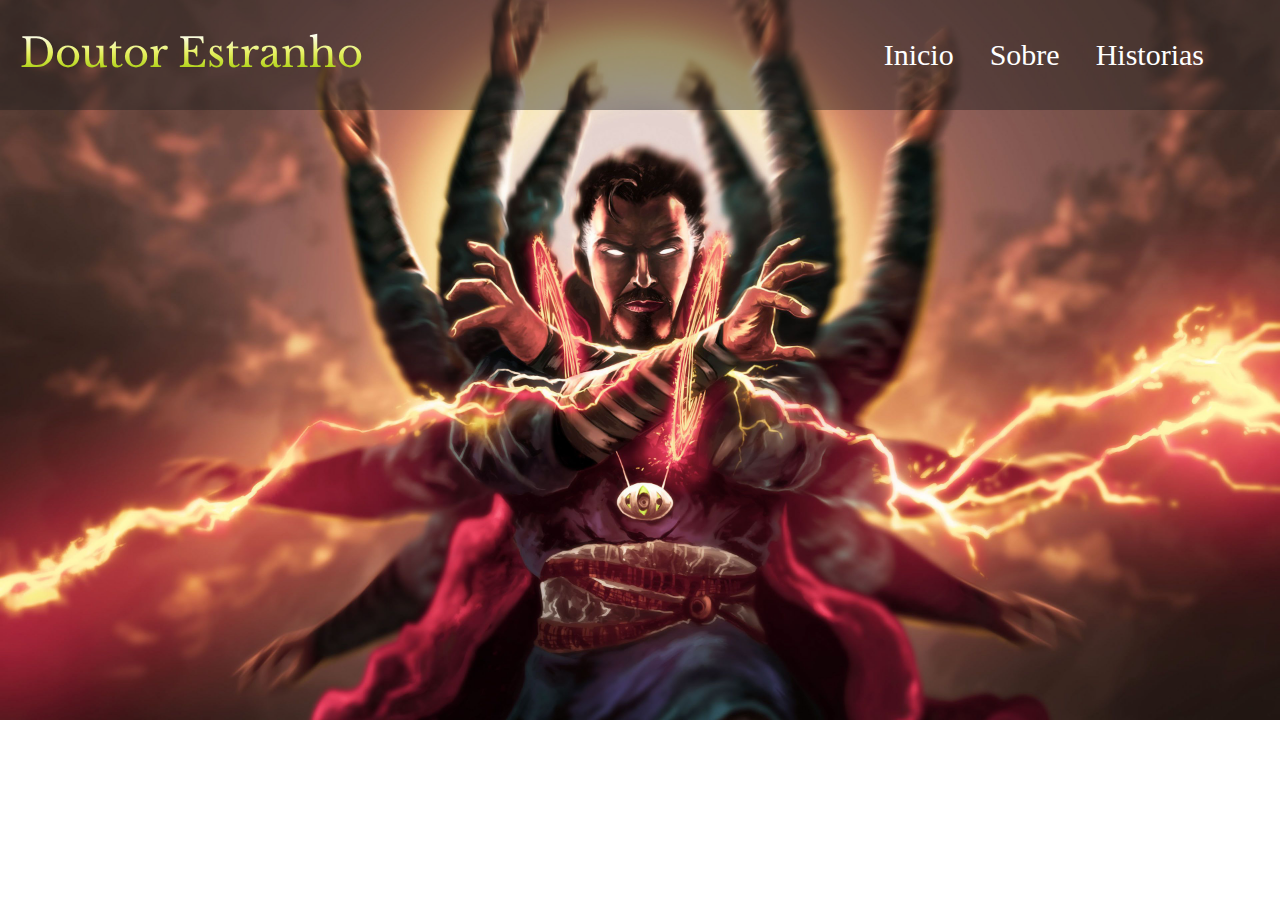
<file: Site Dr.estranho/index.html>
<!DOCTYPE html>
<html>
    <head>
        <meta charset='utf-8'>
        <title>Tudo Sobre o Dr.Estranho</title>
        <link rel="stylesheet" href="reset.css">
        <link rel="stylesheet" href="index.css">
        <link rel="preconnect" href="https://fonts.googleapis.com">
        <link rel="preconnect" href="https://fonts.gstatic.com" crossorigin>
        <link href="https://fonts.googleapis.com/css2?family=Libre+Baskerville&display=swap" rel="stylesheet">
    </head>

    <body>
        <header>

            

            <div class="formato-header">

                <h1 class="nome" > Doutor Estranho </h1>

                <ul>
                    <li class="ajustador_Pai">
                        <div class="ajustador__filho">
                            <a class="tirar-decoraçao" href="index.html">Inicio</a>
                        </div>

                        <div class="ajustador__filho">
                            <a class="tirar-decoraçao" href="sobre.html">Sobre</a> 
                        </div>

                        <div class="ajustador__filho">
                            <a class="tirar-decoraçao" href="historias.html"> Historias</a>
                        </div>
                    </li>
                </ul>
            </div>
        
        </header>

    
    </body>
</html>
</file>
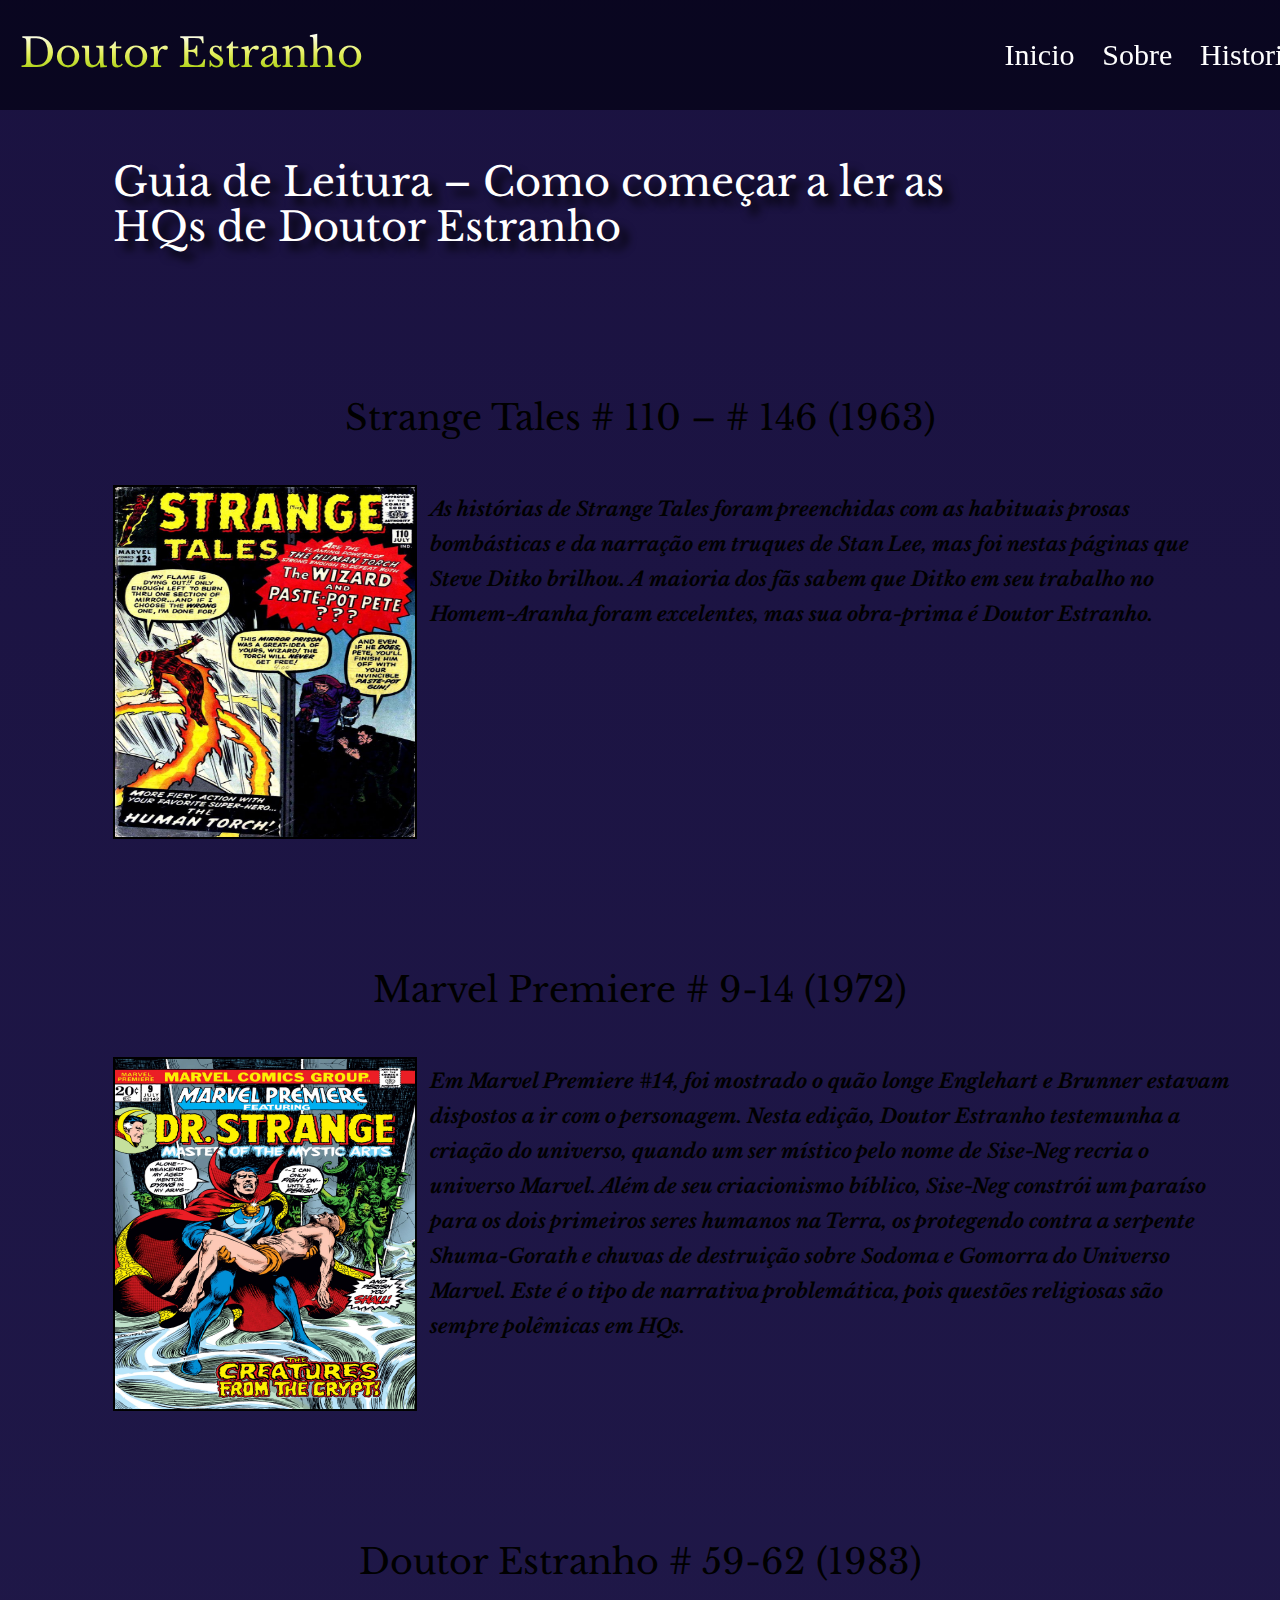
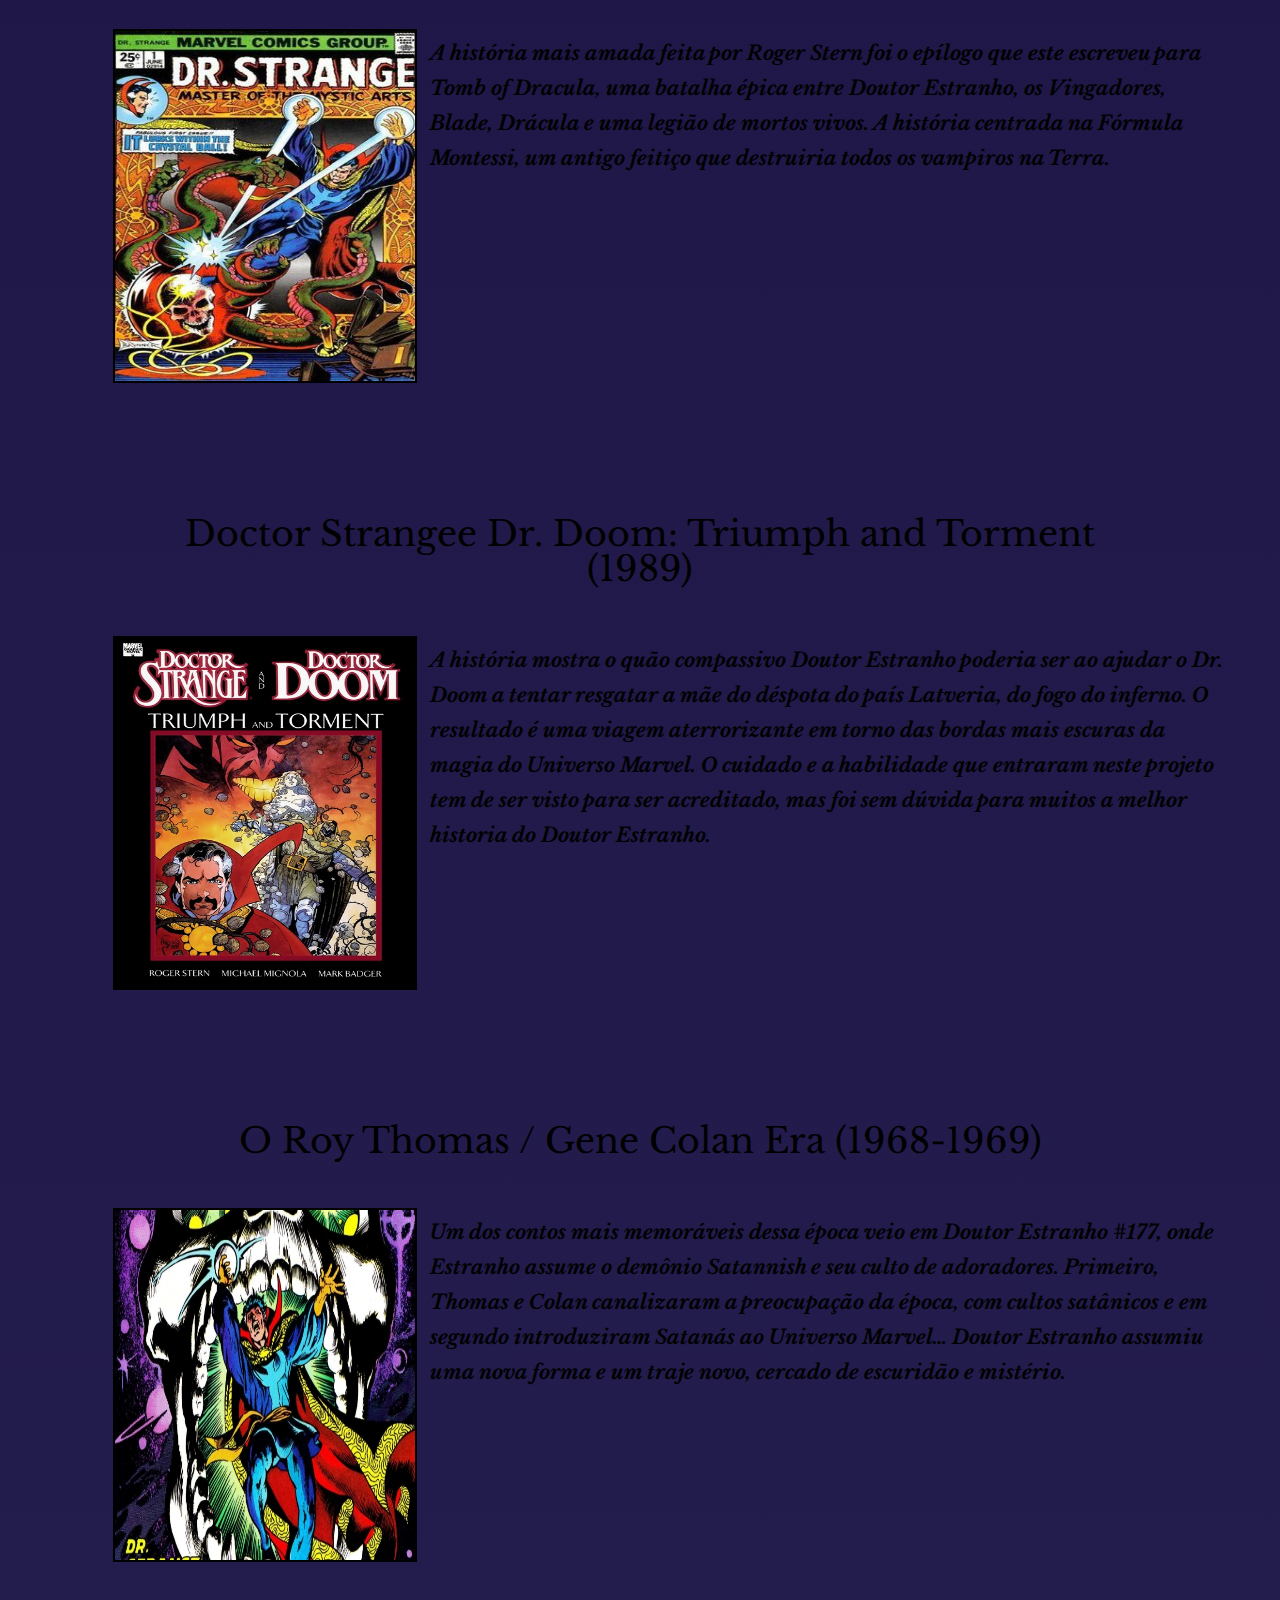
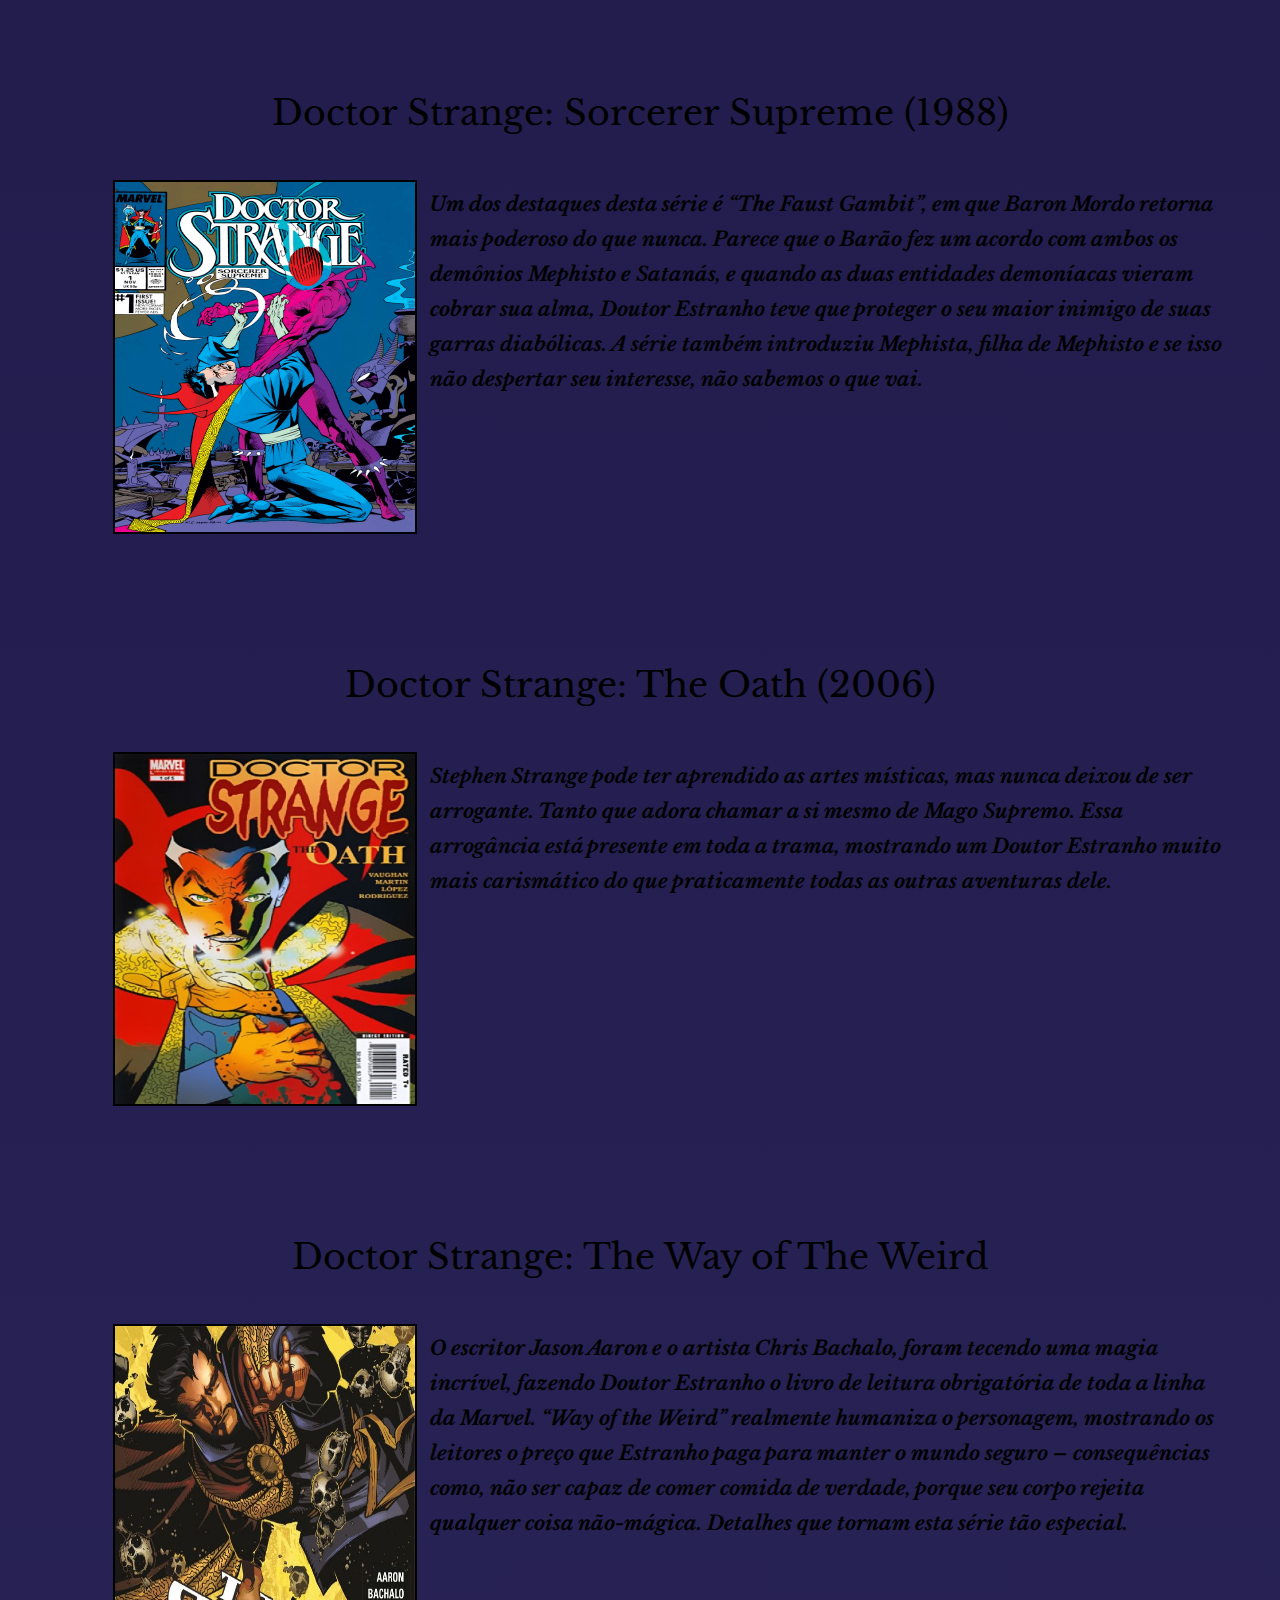
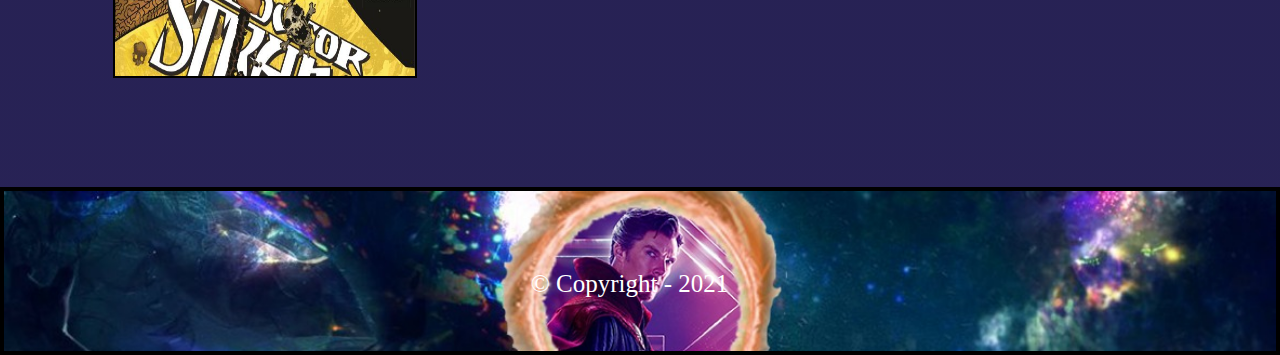
<file: Site Dr.estranho/historias.html>
<!DOCTYPE html>
<html>
<head>
    <meta charset='utf-8'>
    <title>Historias Sobre o Dr.Estranho</title>
    <link rel="stylesheet" href="reset.css">
	<link rel="stylesheet" href="historias.css">
    <link rel="preconnect" href="https://fonts.googleapis.com">
    <link rel="preconnect" href="https://fonts.gstatic.com" crossorigin>
    <link href="https://fonts.googleapis.com/css2?family=Libre+Baskerville&display=swap" rel="stylesheet">
</head>
<body>

   
    <div class="fundo">
        <header>

            <div class="formato-header">

                <h1 class="nome" > Doutor Estranho </h1>

                <ul>
                    <li class="ajustador_Pai">
                        <div class="ajustador__filho">
                            <a class="tirar-decoraçao" href="index.html">Inicio</a>
                        </div>

                        <div class="ajustador__filho">
                            <a class="tirar-decoraçao" href="sobre.html">Sobre</a> 
                        </div>

                        <div class="ajustador__filho">
                            <a class="tirar-decoraçao" href="historias.html"> Historias</a>
                        </div>
                    </li>
                </ul>
            </div>
        </header>

        <h1 id="titulo-principal">Guia de Leitura – Como começar a ler as <br> HQs de Doutor Estranho</h1>

        <h2 class="subtitulo1">Strange Tales # 110 – # 146 (1963)</h2>

        <img class="hqs1" src="imagem-hqs1.jpg" alt="">

        <p class="text1">As histórias de Strange Tales foram preenchidas com as habituais prosas bombásticas e da narração em truques de Stan Lee, mas foi nestas páginas que Steve Ditko brilhou. A maioria dos fãs sabem que Ditko em seu trabalho no Homem-Aranha foram excelentes, mas sua obra-prima é  Doutor Estranho.</p>


        <h2 class="subtitulo2">Marvel Premiere # 9-14 (1972)</h2>

        <img class="hqs2" src="imagem-hqs2.jpg" alt="">

        <p class="text2">Em Marvel Premiere #14, foi mostrado o quão longe Englehart e Brunner estavam dispostos a ir com o personagem. Nesta edição, Doutor Estranho testemunha a criação do universo, quando um ser místico pelo nome de Sise-Neg recria o universo Marvel. Além de seu criacionismo bíblico, Sise-Neg constrói um paraíso para os dois primeiros seres humanos na Terra, os protegendo contra a serpente Shuma-Gorath e chuvas de destruição sobre Sodoma e Gomorra do Universo Marvel. Este é o tipo de narrativa problemática, pois questões religiosas são sempre polêmicas em HQs.</p>


        <h2 class="subtitulo3">Doutor Estranho # 59-62 (1983)</h2>

        <img class="hqs3" src="imagem-hqs3.jpg" alt="">

        <p class="text3">A história mais amada feita por Roger Stern foi o epílogo que este escreveu para Tomb of Dracula, uma batalha épica entre Doutor Estranho, os Vingadores, Blade, Drácula e uma legião de mortos vivos. A história centrada na Fórmula Montessi, um antigo feitiço que destruiria todos os vampiros na Terra.</p>
    

        <h2 class="subtitulo4">Doctor Strangee Dr. Doom: Triumph and Torment<br>(1989)</h2>

        <img class="hqs4" src="imagem-hqs4.jpg" alt="">

        <p class="text4">A história mostra o quão compassivo Doutor Estranho poderia ser ao ajudar o Dr. Doom a tentar resgatar a mãe do déspota do país Latveria, do fogo do inferno. O resultado é uma viagem aterrorizante em torno das bordas mais escuras da magia do Universo Marvel. O cuidado e a habilidade que entraram neste projeto tem de ser visto para ser acreditado, mas foi sem dúvida para muitos a melhor historia do Doutor Estranho.</p>


        <h2 class="subtitulo5">O Roy Thomas / Gene Colan Era (1968-1969)</h2>

        <img class="hqs5" src="imagem-hqs5.jpg" alt="">

        <p class="text5">Um dos contos mais memoráveis dessa época veio em Doutor Estranho #177, onde Estranho assume o demônio Satannish e seu culto de adoradores. Primeiro, Thomas e Colan canalizaram a preocupação da época, com cultos satânicos e em segundo introduziram Satanás ao Universo Marvel… Doutor Estranho assumiu uma nova forma e um traje novo, cercado de escuridão e mistério.</p>


        <h2 class="subtitulo6">Doctor Strange: Sorcerer Supreme (1988)</h2>

        <img class="hqs6" src="imagem-hqs6.jpg" alt="">

        <p class="text6">Um dos destaques desta série é “The Faust Gambit”, em que Baron Mordo retorna mais poderoso do que nunca. Parece que o Barão fez um acordo com ambos os demônios Mephisto e Satanás, e quando as duas entidades demoníacas vieram cobrar sua alma, Doutor Estranho teve que proteger o seu maior inimigo de suas garras diabólicas. A série também introduziu Mephista, filha de Mephisto e se isso não despertar seu interesse, não sabemos o que vai.</p>
    
    
        <h2 class="subtitulo7">Doctor Strange: The Oath (2006)</h2>

        <img class="hqs7" src="imagem-hqs7.jpg" alt="">

        <p class="text7">Stephen Strange pode ter aprendido as artes místicas, mas nunca deixou de ser arrogante. Tanto que adora chamar a si mesmo de Mago Supremo. Essa arrogância está presente em toda a trama, mostrando um Doutor Estranho muito mais carismático do que praticamente todas as outras aventuras dele.</p>

        
        <h2 class="subtitulo8">Doctor Strange: The Way of The Weird</h2>

        <img class="hqs8" src="imagem-hqs8.jpg" alt="">

        <p class="text8">O escritor Jason Aaron e o artista Chris Bachalo, foram tecendo uma magia incrível, fazendo Doutor Estranho o livro de leitura obrigatória de toda a linha da Marvel. “Way of the Weird” realmente humaniza o personagem, mostrando os leitores o preço que Estranho paga para manter o mundo seguro – consequências como, não ser capaz de comer comida de verdade, porque seu corpo rejeita qualquer coisa não-mágica. Detalhes que tornam esta série tão especial.</p>
 
        <footer>

            
            <div class="rodape">
                <p class="copyright">&copy; Copyright - 2021</p>
            </div>
            

        </footer>
        
    </div>
</body>
</file>
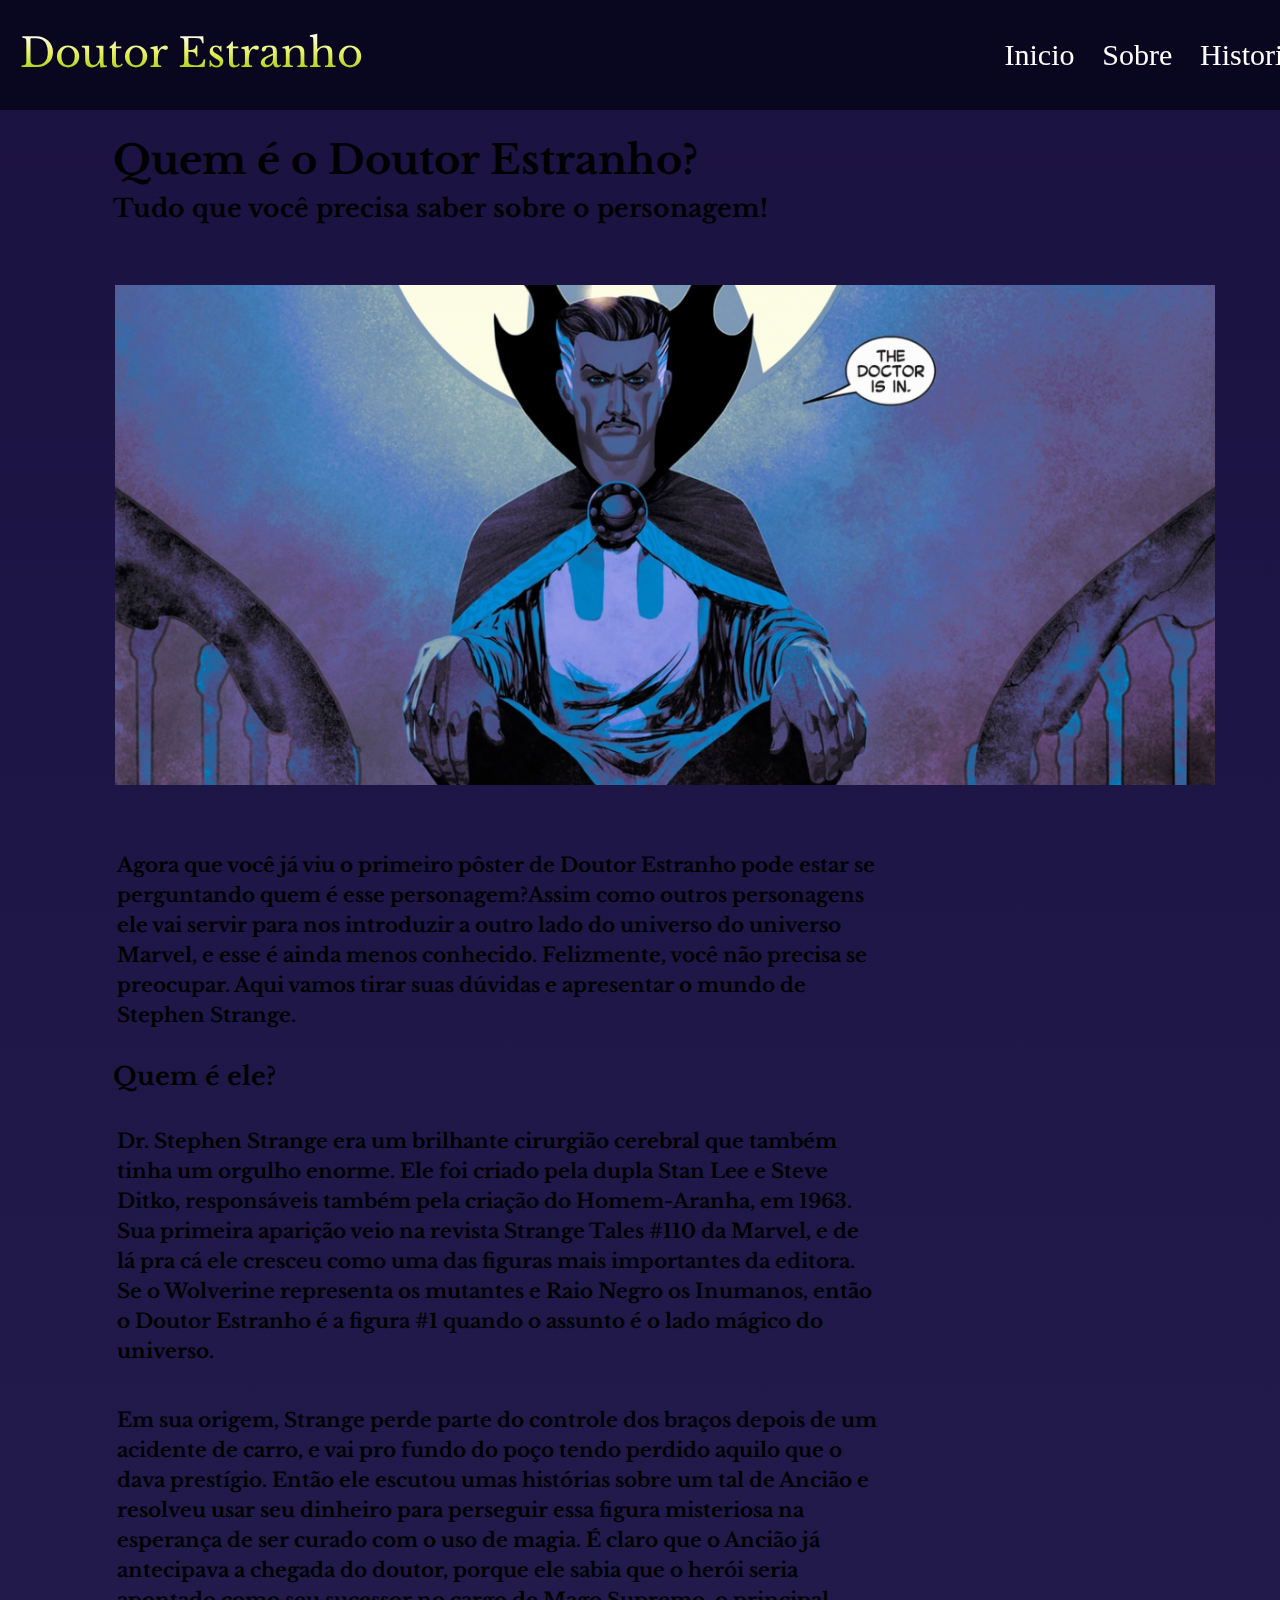
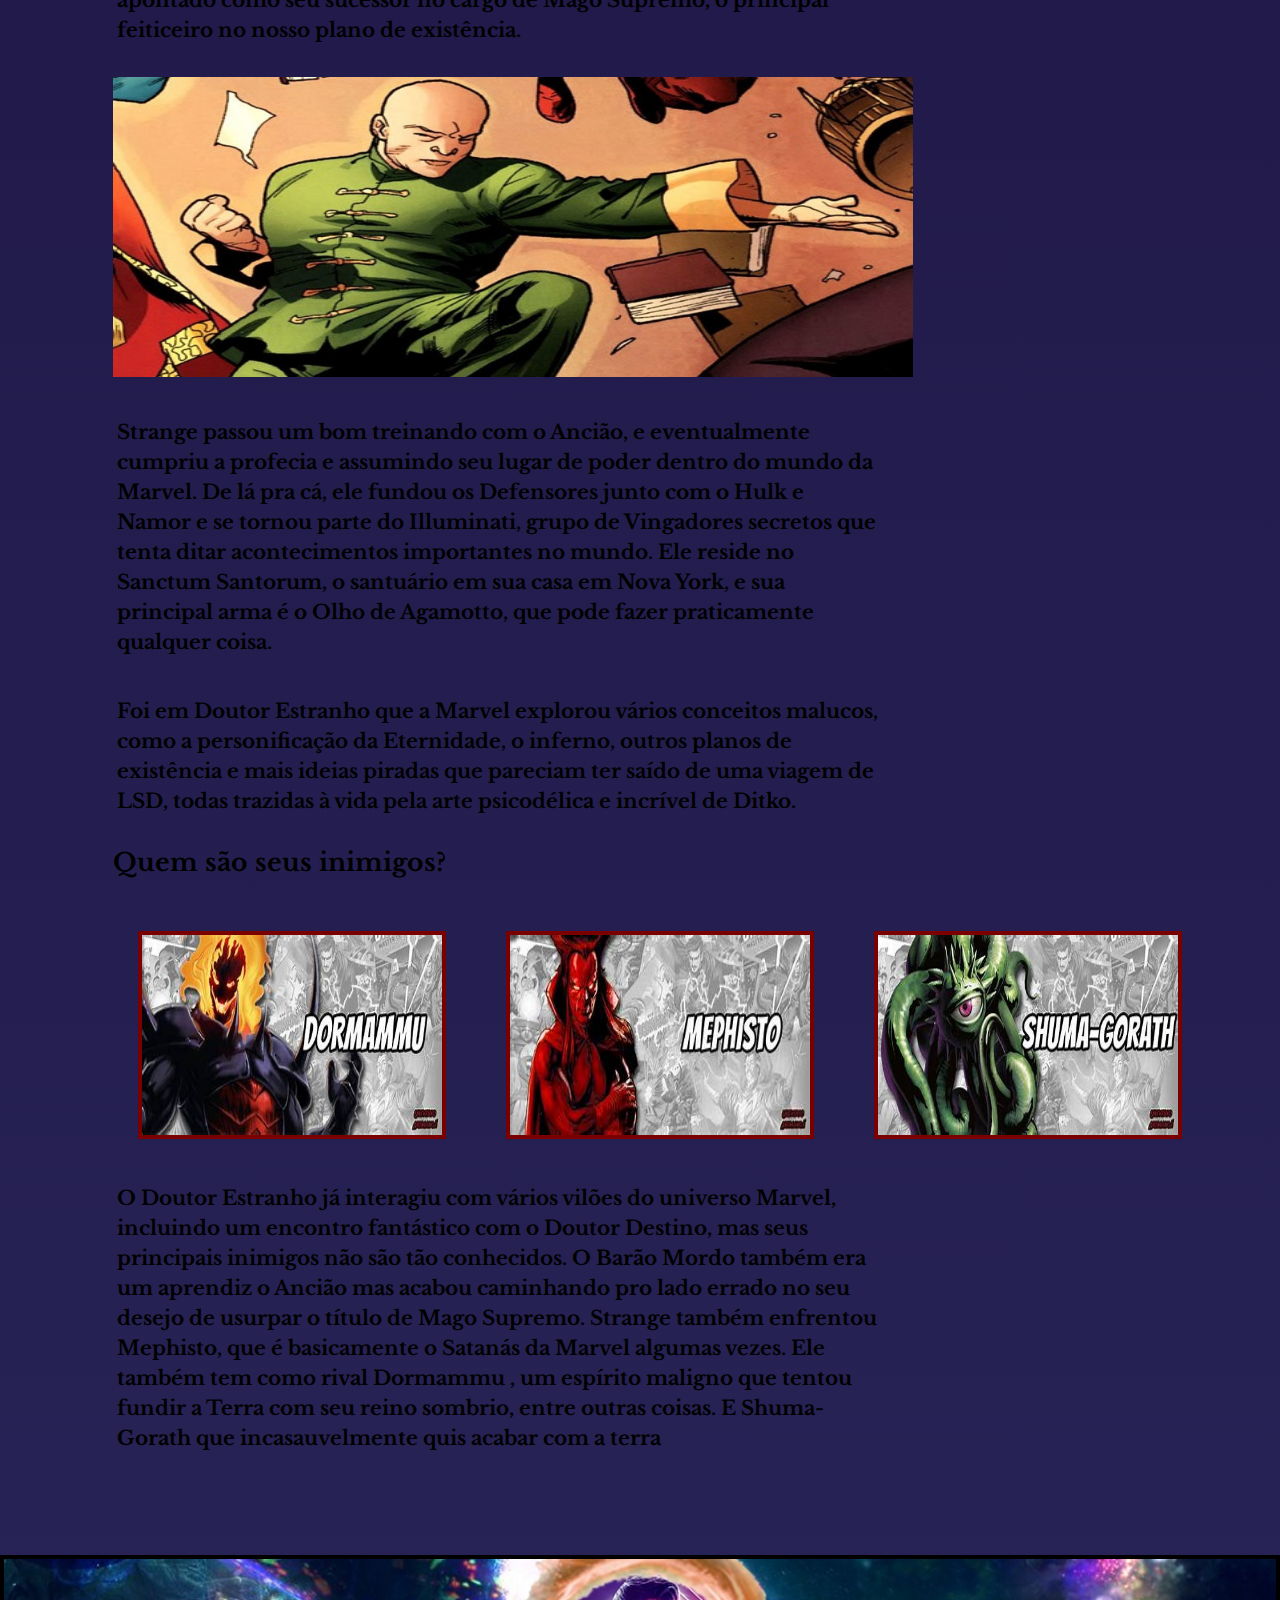
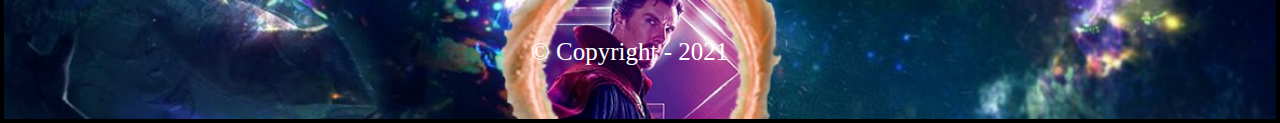
<file: Site Dr.estranho/sobre.html>
<!DOCTYPE html>
<html>
<head>
    <meta charset='utf-8'>
    <title>Tudo Sobre o Dr.Estranho</title>
    <link rel="stylesheet" href="reset.css">
	<link rel="stylesheet" href="sobre.css">
    <link rel="preconnect" href="https://fonts.googleapis.com">
    <link rel="preconnect" href="https://fonts.gstatic.com" crossorigin>
    <link href="https://fonts.googleapis.com/css2?family=Libre+Baskerville&display=swap" rel="stylesheet">
</head>
<body>

    <header>
        
        <div class="formato-header">

            <h1 class="nome" > Doutor Estranho </h1>

            <ul>
                <li class="ajustador_Pai">
                    <div class="ajustador__filho">
                        <a class="tirar-decoraçao" href="index.html">Inicio</a>
                    </div>

                    <div class="ajustador__filho">
                        <a class="tirar-decoraçao" href="sobre.html">Sobre</a> 
                    </div>

                    <div class="ajustador__filho">
                        <a class="tirar-decoraçao" href="historias.html"> Historias</a>
                    </div>
                </li>
            </ul>
        </div>
    </header>
    
    <h1 class="titulo">Quem é o Doutor Estranho?</h1>
    <br>
    <h2 class="subtitulo">Tudo que você precisa saber sobre o personagem!</h2>

    <div class="">
        <img class="primeiro-poster" src="primeiro-poster.png" alt="primeiro poster do Doutor Estranho">
    </div>

        <p class="text1">
            Agora que você já viu o primeiro pôster de Doutor Estranho pode estar se perguntando quem é esse personagem?Assim como outros personagens ele vai servir para nos introduzir a outro lado do universo do universo Marvel, e esse é ainda menos conhecido. Felizmente, você não precisa se preocupar. Aqui vamos tirar suas dúvidas e apresentar o mundo de Stephen Strange.
        </p>
        <br><br>
        <h3 class="subtitulo2">Quem é ele?</h3>

        <p class="text2">Dr. Stephen Strange era um brilhante cirurgião cerebral que também tinha um orgulho enorme. Ele foi criado pela dupla Stan Lee e Steve Ditko, responsáveis também pela criação do Homem-Aranha, em 1963. Sua primeira aparição veio na revista Strange Tales #110 da Marvel, e de lá pra cá ele cresceu como uma das figuras mais importantes da editora. Se o Wolverine representa os mutantes e Raio Negro os Inumanos, então o Doutor Estranho é a figura #1 quando o assunto é o lado mágico do universo.</p>
    
        <p class="text3">Em sua origem, Strange perde parte do controle dos braços depois de um acidente de carro, e vai pro fundo do poço tendo perdido aquilo que o dava prestígio. Então ele escutou umas histórias sobre um tal de Ancião e resolveu usar seu dinheiro para perseguir essa figura misteriosa na esperança de ser curado com o uso de magia. É claro que o Ancião já antecipava a chegada do doutor, porque ele sabia que o herói seria apontado como seu sucessor no cargo de Mago Supremo, o principal feiticeiro no nosso plano de existência.</p>
        
        <img class="imagem-anciao" src="imagem-anciao.jpg">
        
        <p class="text4">Strange passou um bom treinando com o Ancião, e eventualmente cumpriu a profecia e assumindo seu lugar de poder dentro do mundo da Marvel. De lá pra cá, ele fundou os Defensores junto com o Hulk e Namor e se tornou parte do Illuminati, grupo de Vingadores secretos que tenta ditar acontecimentos importantes no mundo. Ele reside no Sanctum Santorum, o santuário em sua casa em Nova York, e sua principal arma é o Olho de Agamotto, que pode fazer praticamente qualquer coisa.</p>

        <p class="text5">Foi em Doutor Estranho que a Marvel explorou vários conceitos malucos, como a personificação da Eternidade, o inferno, outros planos de existência e mais ideias piradas que pareciam ter saído de uma viagem de LSD, todas trazidas à vida pela arte psicodélica e incrível de Ditko.</p>
        <br><br>
        <h3 class="subtitulo2">Quem são seus inimigos?</h3>
        <br>
        

        <div class="pai_imagem-inimigos">
            <a href="https://pt.wikipedia.org/wiki/Dormammu"><img class="imagem-inimigos" src="imagem-inimigos1.jpg" alt=""></a>
            <a href="https://www.einerd.com.br/mephisto-poderes/"><img class="imagem-inimigos" src="imagem-inimigos2.jpg"></a>
            <a href="https://www.marvel.com/characters/shuma-gorath"><img class="imagem-inimigos" src="imagem-inimigos3.jpg" alt=""></a>
        </div>

        <p class="text6">O Doutor Estranho já interagiu com vários vilões do universo Marvel, incluindo um encontro fantástico com o Doutor Destino, mas seus principais inimigos não são tão conhecidos. O Barão Mordo também era um aprendiz o Ancião mas acabou caminhando pro lado errado no seu desejo de usurpar o título de Mago Supremo. Strange também enfrentou Mephisto, que é basicamente o Satanás da Marvel algumas vezes. Ele também tem como rival Dormammu , um espírito maligno que tentou fundir a Terra com seu reino sombrio, entre outras coisas. E Shuma-Gorath que incasauvelmente quis acabar com a terra</p> 

        <footer>

            
            <div class="rodape">
                <p class="copyright">&copy; Copyright - 2021</p>
            </div>
            

        </footer>

</body>
</file>
<file: Site Dr.estranho/index.css>
.formato-header{
    background: rgba(29, 29, 29, 0.418);
    padding: 40px;
}

.ajustador_Pai{
    display: flex;
    flex-direction: row;
    justify-content: flex-end;
}

.ajustador__filho{
    margin-right: 3%;
    font-size: 30px;
    text-decoration: none;
}

.tirar-decoraçao{
    text-decoration: none;
    color: white;
}

.tirar-decoraçao:hover{
border-bottom: white 3px solid;
}

.nome{
    font-family: 'Libre Baskerville', serif;
    color: white;
    left: 20px;
    margin-top: -7px;
    font-size: 40px;
    position: absolute;
    background-image: linear-gradient(to bottom, rgb(255, 255, 255), rgb(230, 240, 95), rgb(158, 201, 3));
    background-clip: text;
    -webkit-background-clip: text; 
    -webkit-text-fill-color: transparent;
    color: black;
    
}

body{
    background-image: url("imagem-fundo.jpg");
    background-size: cover;
    background-repeat: no-repeat;
    
}
</file>
<file: Site Dr.estranho/historias.css>
body{
  
   background-image: linear-gradient(rgba(10, 1, 51, 0.932),rgba(6, 0, 59, 0.863));
    background-size: cover;
    background-repeat: no-repeat;
}

header{
    position: fixed;
    padding-bottom: 500px;
    margin-left: 0px;
}

.formato-header{
    background: rgba(2, 0, 15, 0.658);
    padding: 40px;
   
    
}

.ajustador_Pai{
    display: flex;
    flex-direction: row;
    justify-content: flex-end;
    padding-left: 1020px;
    margin-left: 5%;
   
}

.ajustador__filho{
    margin-left: 15%;
    font-size: 30px;
    text-decoration: none;
}

.tirar-decoraçao{
    text-decoration: none;
    color: white;
}

.tirar-decoraçao:hover{
border-bottom: white 3px solid;
}

.nome{
    font-family: 'Libre Baskerville', serif;
    color: white;
    left: 20px;
    margin-top: -7px;
    font-size: 40px;
    position: absolute;
    background-image: linear-gradient(to bottom, rgb(255, 255, 255), rgb(230, 240, 95), rgb(158, 201, 3));
    background-clip: text;
    -webkit-background-clip: text; 
    -webkit-text-fill-color: transparent;
    color: black;
    
}

#titulo-principal{
    color:white;
    line-height: 45px;
    margin-left: 113px;
    padding-top: 160px;
    font-size: 40px;
    font-family: 'Libre Baskerville', serif;
    text-shadow: 0.2em 0.2em 0.2em black;
}

.subtitulo1{
    margin-top: 150px;
    font-family: 'Libre Baskerville', serif;
    font-size: 35px;
    text-align: center;
}

.hqs1{
    border: rgb(0, 0, 0) 2px solid;
    margin-left: 113px;
    margin-top: 50px;
    width: 300px; 
    height: 350px;
    background-size: cover;
    display: inline-block;
}

.text1{
    font-family: 'Libre Baskerville', serif;
    width: 800px;
    height: 100px;
    font-size: 20px;
    margin-left: 430px;
    margin-top: -350px;
    line-height: 35px;
    font-style: italic;
    font-weight: bold;
}


.subtitulo2,.subtitulo3,.subtitulo4,.subtitulo5,.subtitulo6,.subtitulo7,.subtitulo8{
    margin-top: 380px;
    font-family: 'Libre Baskerville', serif;
    font-size: 35px;
    text-align: center;
}

.hqs2,.hqs3,.hqs4,.hqs5,.hqs6,.hqs7,.hqs8{
    border: black 2px solid;
    margin-left: 113px;
    margin-top: 50px;
    width: 300px; 
    height: 350px;
    background-size: cover;
    
}

.text2,.text3,.text4,.text5,.text6,.text7,.text8{
    font-family: 'Libre Baskerville', serif;
    width: 800px;
    height: 100px;
    font-size: 20px;
    margin-left: 430px;
    margin-top: -350px;
    line-height: 35px;
    font-style: italic;
    font-weight: bold;
}

.text8{
    padding-bottom: 20%;
}

.rodape{
    border: black 4px solid;
    padding-left: 169px;
    background-size: cover;
    height: 160px;
    background-image:url("imagem-rodape.jpg");
    margin-top: 100px;
}

.copyright{
    text-align: center;
    margin-right: 190px;
    margin-top: 80px;
    font-size: 25px;
    color: rgb(255, 255, 255);
}
</file>
<file: Site Dr.estranho/sobre.css>
header{
    position: fixed;
    margin-top: -140px;
    margin-left: 0px;
}

.formato-header{
    background: rgba(2, 0, 15, 0.658);
    padding: 40px;
   
    
}

.ajustador_Pai{
    display: flex;
    flex-direction: row;
    justify-content: flex-end;
    padding-left: 1020px;
    margin-left: 5%;
   
}

.ajustador__filho{
    margin-left: 15%;
    font-size: 30px;
    text-decoration: none;
}

.tirar-decoraçao{
    text-decoration: none;
    color: white;
}

.tirar-decoraçao:hover{
border-bottom: white 3px solid;
}

.nome{
    font-family: 'Libre Baskerville', serif;
    color: white;
    left: 20px;
    margin-top: -7px;
    font-size: 40px;
    position: absolute;
    background-image: linear-gradient(to bottom, rgb(255, 255, 255), rgb(230, 240, 95), rgb(158, 201, 3));
    background-clip: text;
    -webkit-background-clip: text; 
    -webkit-text-fill-color: transparent;
    color: black;
    
}

body{

    /*background-image: url("sobre-fundo.jpg");*/
   background-image: linear-gradient(rgba(10, 1, 51, 0.932),rgba(6, 0, 59, 0.863));

    background-size: cover;
    background-repeat: no-repeat;
}

.titulo{
    margin-top: 140px;
    font-size: 40px;
    font-family: 'Libre Baskerville', serif;
    font-weight: bold;
    margin-left: 113px;
}

.subtitulo{
    font-size: 25px;
    font-family: 'Libre Baskerville', serif;
    font-weight: bold;
    margin-left:113px;
}

.primeiro-poster{
    margin-left:09%;
    margin-top: 05%;
    width: 1100px;
    height: 500px;
}

.text1{
    font-size: 20px;
    font-family: 'Libre Baskerville', serif;
    font-weight: bold;
    margin-left:115px;
    border: transparent 2px solid;
    margin-right: 400px;
    line-height: 30px;
    margin-top: 60px;
}

.subtitulo2{
    font-size: 25px;
    font-family: 'Libre Baskerville', serif;
    font-weight: bold;
    margin-left:113px;
}

.text2,.text3,.text4,.text5,.text6{
    font-size: 20px;
    font-family: 'Libre Baskerville', serif;
    font-weight: bold;
    margin-left:115px;
    border: transparent 2px solid;
    margin-right: 400px;
    line-height: 30px;
    margin-top: 35px;
}

.imagem-anciao{
    width: 800px;
    height: 300px;
    margin-left: 113px;
    margin-top: 30px;
}

.subtitulo3{
    font-size: 25px;
    font-family: 'Libre Baskerville', serif;
    font-weight: bold;
    margin-left:113px;
}

.imagem-inimigos{
    width: 300px;
    height: 200px;
    margin-top: 20px;
    margin-right: 60px;
    margin-bottom: -100px;
    border: rgb(122, 0, 0) 4px solid;


}

.imagem-inimigos:nth-child(1){
    margin-left: 32%;
}

.imagem-inimigos:hover{
    transform:scale(1.2);
}

.pai_imagem-inimigos{
    display: flex;
    padding-left: 20px;
    width: 300px;
    height: 200px;
    margin-top: 20px;
    margin-bottom: 70px;   
}

.rodape{
    border: black 4px solid;
    padding-left: 169px;
    background-size: cover;
    height: 160px;
    background-image:url("imagem-rodape.jpg");
    margin-top: 100px;
}

.copyright{
    text-align: center;
    margin-right: 190px;
    margin-top: 80px;
    font-size: 25px;
    color: rgb(255, 255, 255);
}
</file>
